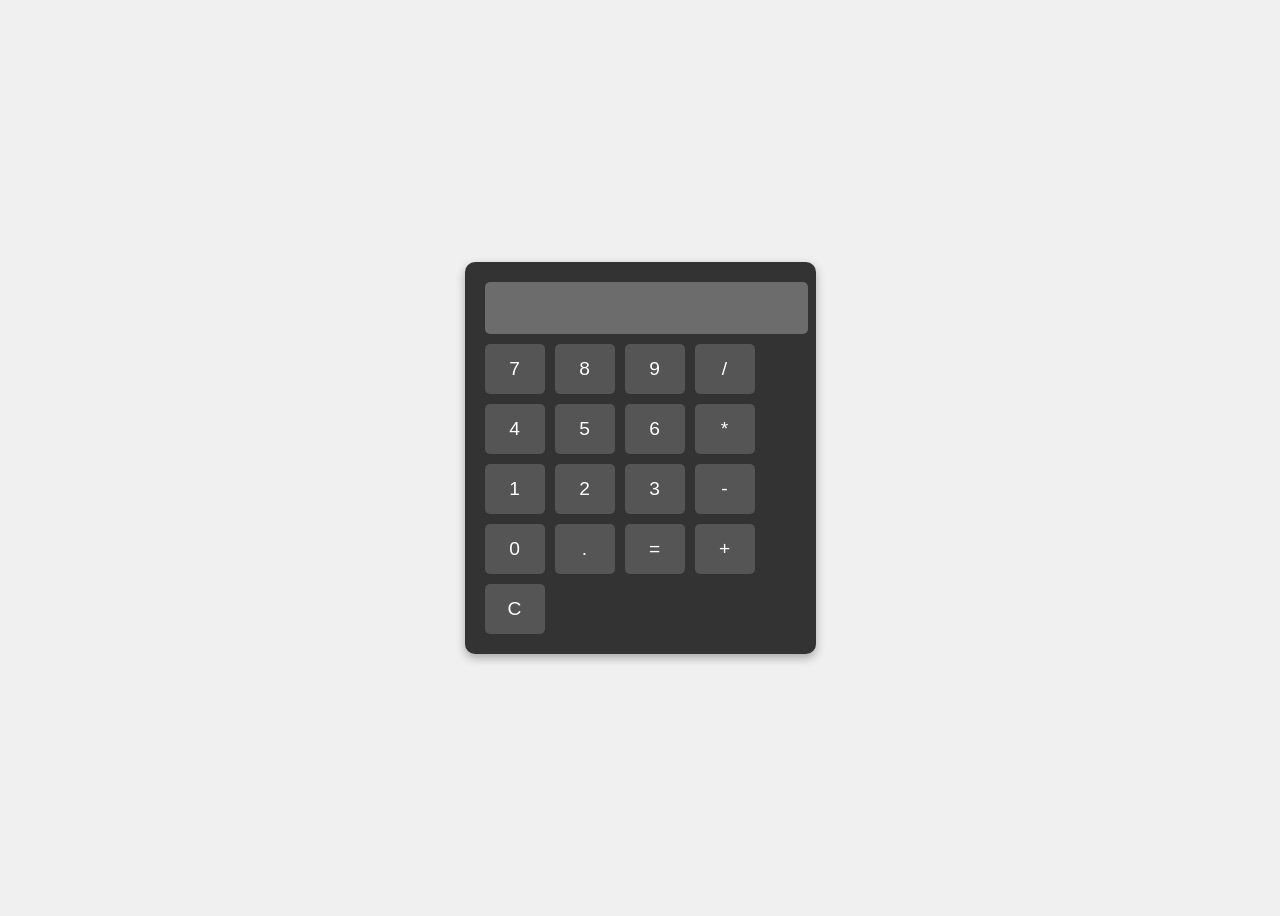
<file: calculator1/index.html>
<!DOCTYPE html>
<html lang="en">
<head>
  <meta charset="UTF-8">
  <title>Simple Calculator</title>
  <link rel="stylesheet" href="style.css">
</head>
<body>
  <div class="calculator">
    <input type="text" id="display" disabled>
    <div class="buttons">
      <button>7</button><button>8</button><button>9</button><button>/</button>
      <button>4</button><button>5</button><button>6</button><button>*</button>
      <button>1</button><button>2</button><button>3</button><button>-</button>
      <button>0</button><button>.</button><button>=</button><button>+</button>
      <button id="clear">C</button>
    </div>
  </div>
  <script src="script.js"></script>
</body>
</html>
</file>
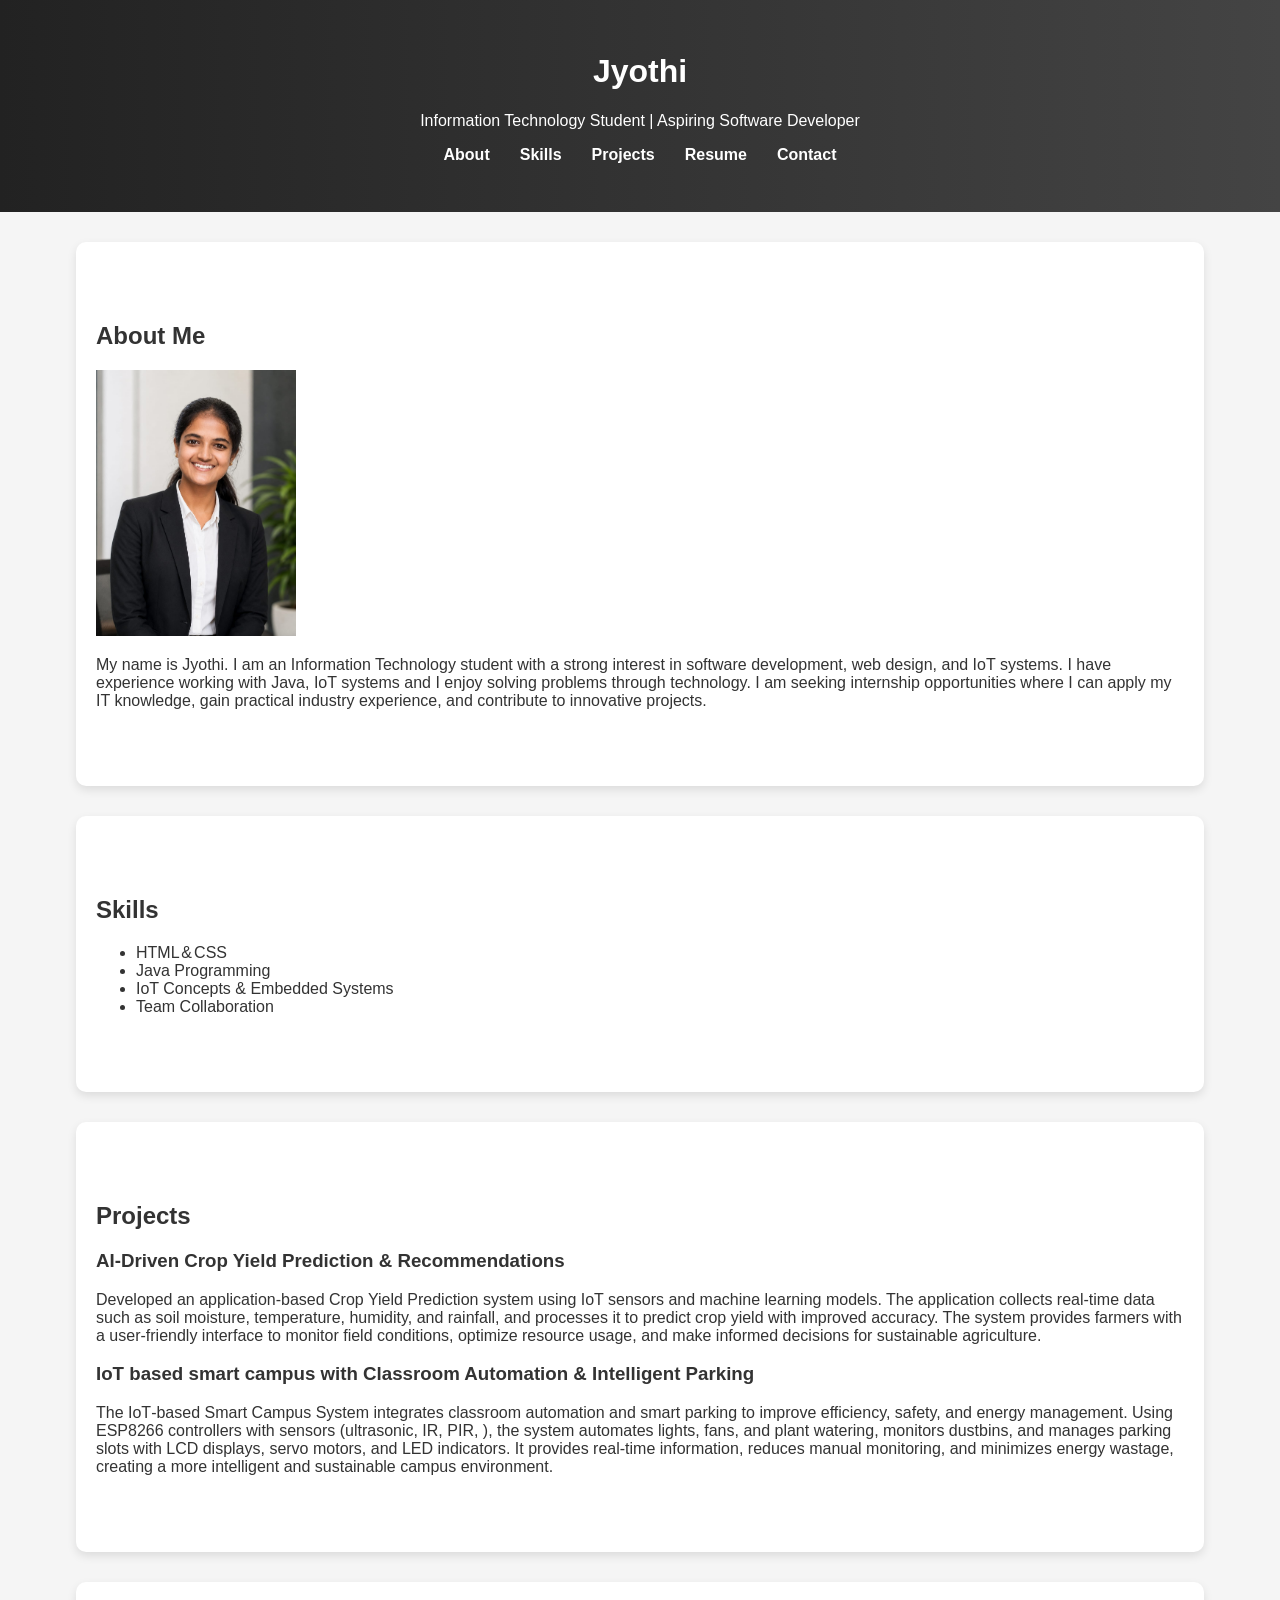
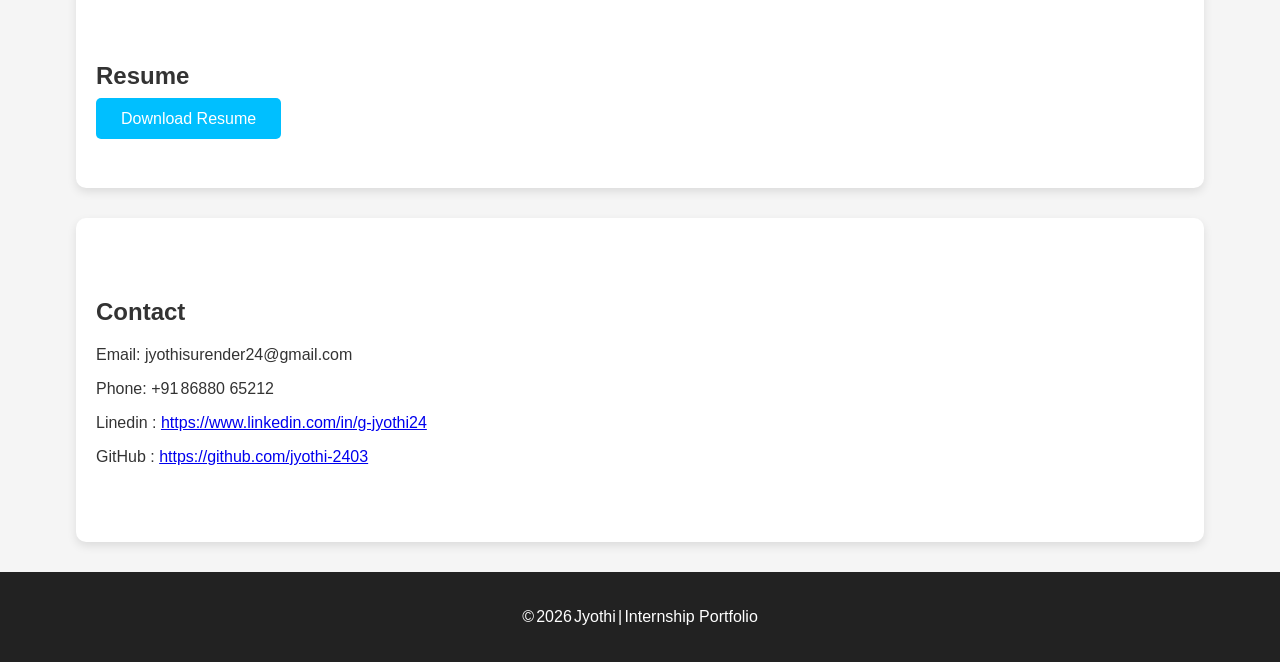
<file: portofolio/index.html>
<!DOCTYPE html>
<html lang="en">
<head>
  <meta charset="UTF-8">
  <meta name="viewport" content="width=device-width, initial-scale=1.0">
  <title>Jyothi | Internship Portfolio</title>
  <link rel="stylesheet" href="style.css">
</head>
<body>
  <header>
    <h1>Jyothi</h1>
    <p>Information Technology Student | Aspiring Software Developer</p>
    <nav>
      <ul class="menu">
        <li><a href="#about">About</a></li>
        <li><a href="#skills">Skills</a></li>
        <li><a href="#projects">Projects</a></li>
        <li><a href="#resume">Resume</a></li>
        <li><a href="#contact">Contact</a></li>
      </ul>
    </nav>
  </header>

  <section id="about">
    <h2>About Me</h2>
    <img src="jyothi.jpeg" width="200"alt="Jyothi">
    <p>My name is Jyothi. I am an Information Technology student with a strong interest in software development, web design, and IoT systems. 
    I have experience working with Java, IoT systems and I enjoy solving problems through technology. 
    I am seeking internship opportunities where I can apply my IT knowledge, gain practical industry experience, and contribute to innovative projects.</p>
  </section>

  <section id="skills">
    <h2>Skills</h2>
    <ul>
      <li>HTML & CSS</li>
      <li>Java Programming</li>
      <li>IoT Concepts & Embedded Systems</li>
      <li>Team Collaboration</li>
    </ul>
  </section>

  <section id="projects">
    <h2>Projects</h2>
    <div class="project">
      <h3>  AI-Driven Crop Yield Prediction & Recommendations</h3>
      <p> Developed an application‑based Crop Yield Prediction system using IoT sensors and machine learning models. 
    The application collects real‑time data such as soil moisture, temperature, humidity, and rainfall, 
    and processes it to predict crop yield with improved accuracy. 
    The system provides farmers with a user‑friendly interface to monitor field conditions, 
    optimize resource usage, and make informed decisions for sustainable agriculture.
  </p>
    </div>
    <div class="project">
      <h3>IoT based smart campus with Classroom Automation & Intelligent Parking</h3>
      <p>The IoT‑based Smart Campus System integrates classroom automation and smart parking to improve efficiency, safety, and energy management. 
    Using ESP8266 controllers with sensors (ultrasonic, IR, PIR, ), the system automates lights, fans, and plant watering, 
    monitors dustbins, and manages parking slots with LCD displays, servo motors, and LED indicators. 
    It provides real‑time information, reduces manual monitoring, and minimizes energy wastage, creating a more intelligent and sustainable campus environment.
  </p>
    </div>
  </section>

  <section id="resume">
    <h2>Resume</h2>
    <a href="jyoresume.pdf" class="btn">Download Resume</a>
  </section>

  <section id="contact">
    <h2>Contact</h2>
    <p>Email: jyothisurender24@gmail.com</p>
    <p>Phone: +91 86880 65212</p>
    <p>Linedin : 
  <a href="https://www.linkedin.com/in/g-jyothi24" target="_blank">
   https://www.linkedin.com/in/g-jyothi24
  </a>
</p>

<p>GitHub : 
  <a href="https://github.com/jyothi-2403" target="_blank">
    https://github.com/jyothi-2403
  </a>
</p>

  </section>

  <footer>
    <p>© 2026 Jyothi | Internship Portfolio</p>
  </footer>
</body>
</html>
</file>
<file: calculator1/style.css>
body {
  display: flex;
  justify-content: center;
  align-items: center;
  height: 100vh;
  background: #f0f0f0;
  font-family: Arial, sans-serif;
}

.calculator {
  background: #333;
  padding: 20px;
  border-radius: 10px;
  box-shadow: 0 4px 10px rgba(0,0,0,0.3);
}

#display {
  width: 100%;
  height: 50px;
  font-size: 1.5em;
  text-align: right;
  margin-bottom: 10px;
  border: none;
  border-radius: 5px;
  padding-right: 10px;
}

.buttons {
  display: grid;
  grid-template-columns: repeat(4, 60px);
  gap: 10px;
}

button {
  height: 50px;
  font-size: 1.2em;
  border: none;
  border-radius: 5px;
  background: #555;
  color: white;
  cursor: pointer;
}

button:hover {
  background: #777;
}
</file>
<file: portofolio/style.css>
body {
  font-family: 'Poppins', sans-serif;
  margin: 0;
  background-color: #f5f5f5;
  color: #333;
}

/* Header */
header {
  background: linear-gradient(90deg, #222, #444);
  color: #fff;
  text-align: center;
  padding: 2rem 0;
  position: sticky;
  top: 0;
  z-index: 1000;
}

.menu {
  list-style: none;
  display: flex;
  justify-content: center;
  gap: 30px;
  padding: 0;
}

.menu a {
  color: #fff;
  text-decoration: none;
  font-weight: 600;
  position: relative;
}

.menu a::after {
  content: '';
  position: absolute;
  left: 0;
  bottom: -5px;
  width: 0%;
  height: 2px;
  background-color: #00bfff;
  transition: width 0.3s ease;
}

.menu a:hover::after {
  width: 100%;
}

/* Sections */
section {
  padding: 60px 20px;
  background-color: #fff;
  margin: 30px auto;
  width: 85%;
  border-radius: 10px;
  box-shadow: 0 4px 10px rgba(0,0,0,0.1);
}

/* Buttons */
.btn {
  background-color: #00bfff;
  color: #fff;
  padding: 12px 25px;
  text-decoration: none;
  border-radius: 5px;
  transition: background-color 0.3s ease;
}

.btn:hover {
  background-color: #007acc;
}

/* Footer */
footer {
  text-align: center;
  padding: 20px;
  background-color: #222;
  color: #fff;
}

/* Responsive */
@media (max-width: 768px) {
  .menu {
    flex-direction: column;
    gap: 15px;
  }
  section {
    width: 95%;
  }
}
</file>
